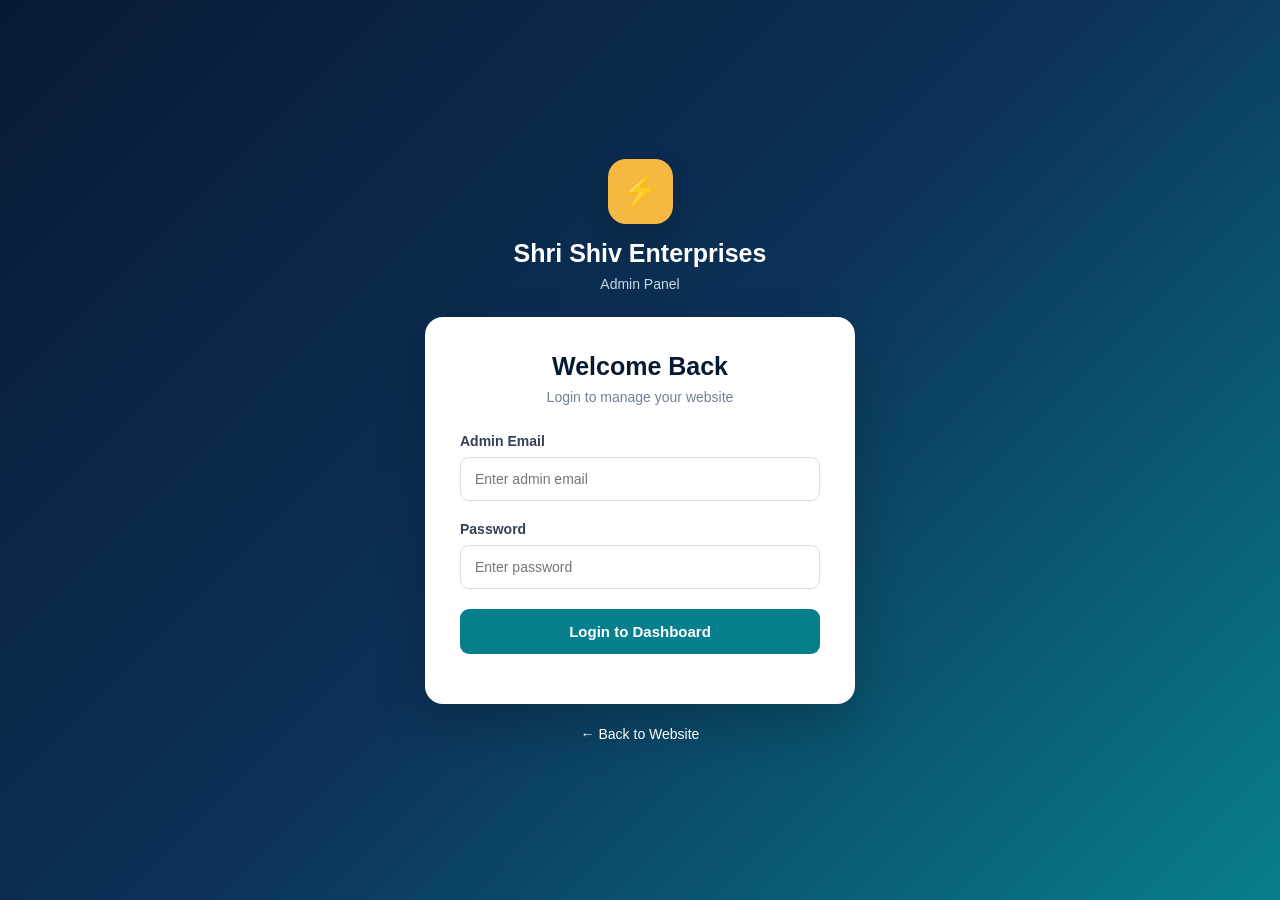
<file: Admin/admin-settings.html>
```html
<!DOCTYPE html>
<html lang="en">

<head>
    <meta charset="UTF-8">
    <meta name="viewport" content="width=device-width, initial-scale=1.0">

    <title>Admin Settings | Shri Shiv Enterprises</title>

    <link rel="stylesheet" href="admin.css">
</head>

<body class="dashboard-page">

    <div class="dashboard-layout">

        <!-- ================= SIDEBAR ================= -->

        <aside class="sidebar">

            <div class="sidebar-brand">
                <h2>⚡ Shri Shiv Enterprises</h2>
                <p>Website Administration</p>
            </div>

            <div class="sidebar-menu">

                <a href="dashboard.html">
                    📊 Dashboard
                </a>

                <a href="products.html">
                    🚗 Manage Products
                </a>

                <a href="enquiries.html">
                    📩 Enquiries
                </a>

                <a href="gallery.html">
                    🖼️ Gallery
                </a>

                <a href="festival.html">
                    🎉 Festival Updates
                </a>

                <a href="admin-settings.html" class="active">
                    ⚙️ Admin Settings
                </a>

                <a href="../index.html" target="_blank">
                    🌐 View Website
                </a>

                <button class="logout-btn" onclick="logoutAdmin()">
                    🚪 Logout
                </button>

            </div>

        </aside>


        <!-- ================= MAIN ================= -->

        <main class="dashboard-main">

            <header class="dashboard-header">

                <div>
                    <h1>Admin Settings</h1>
                    <p>Update your admin login credentials.</p>
                </div>

                <a href="dashboard.html" class="header-btn">
                    ← Dashboard
                </a>

            </header>


            <!-- ================= SETTINGS CARD ================= -->

            <section class="dashboard-section">

                <h2>Change Login Details</h2>

                <p>
                    You can update your admin email and password whenever required.
                </p>

                <form id="adminSettingsForm" style="max-width: 600px; margin-top: 25px;">

                    <label for="currentPassword">
                        Current Password
                    </label>

                    <input
                        type="password"
                        id="currentPassword"
                        placeholder="Enter current password"
                        required
                        style="width: 100%; padding: 12px; margin: 8px 0 20px;"
                    >


                    <label for="newEmail">
                        New Admin Email
                    </label>

                    <input
                        type="email"
                        id="newEmail"
                        placeholder="Enter new admin email"
                        required
                        style="width: 100%; padding: 12px; margin: 8px 0 20px;"
                    >


                    <label for="newPassword">
                        New Password
                    </label>

                    <input
                        type="password"
                        id="newPassword"
                        placeholder="Enter new password"
                        required
                        minlength="6"
                        style="width: 100%; padding: 12px; margin: 8px 0 20px;"
                    >


                    <label for="confirmPassword">
                        Confirm New Password
                    </label>

                    <input
                        type="password"
                        id="confirmPassword"
                        placeholder="Confirm new password"
                        required
                        minlength="6"
                        style="width: 100%; padding: 12px; margin: 8px 0 20px;"
                    >


                    <button
                        type="submit"
                        class="submit-btn"
                        id="updateAdminBtn">
                        Update Login Details
                    </button>

                    <p id="settingsMessage" style="margin-top: 15px;"></p>

                </form>

            </section>

        </main>

    </div>


    <!-- ================= JAVASCRIPT ================= -->

    <script>

        // ==========================================
        // CHECK LOGIN
        // ==========================================

        const adminToken = localStorage.getItem("adminToken");

        if (!adminToken) {
            window.location.href = "login.html";
        }


        // ==========================================
        // LOGOUT
        // ==========================================

        function logoutAdmin() {

            localStorage.removeItem("adminToken");
            localStorage.removeItem("adminUser");

            window.location.href = "login.html";

        }


        // ==========================================
        // UPDATE ADMIN DETAILS
        // ==========================================

        const form = document.getElementById("adminSettingsForm");

        form.addEventListener("submit", async function (event) {

            event.preventDefault();

            const currentPassword =
                document.getElementById("currentPassword").value.trim();

            const newEmail =
                document.getElementById("newEmail").value.trim();

            const newPassword =
                document.getElementById("newPassword").value;

            const confirmPassword =
                document.getElementById("confirmPassword").value;

            const message =
                document.getElementById("settingsMessage");

            const button =
                document.getElementById("updateAdminBtn");


            // ==========================================
            // CHECK PASSWORD MATCH
            // ==========================================

            if (newPassword !== confirmPassword) {

                message.textContent =
                    "New password and confirm password do not match.";

                message.style.color = "red";

                return;

            }


            button.disabled = true;
            button.textContent = "Updating...";

            message.textContent = "Please wait...";
            message.style.color = "#087f8c";


            try {

                const response = await fetch(
                    "https://shri-shiv-enterprises-backened.onrender.com/api/admin/update-credentials",
                    {
                        method: "PUT",

                        headers: {
                            "Content-Type": "application/json",
                            "Authorization": "Bearer " + adminToken
                        },

                        body: JSON.stringify({
                            currentPassword: currentPassword,
                            newEmail: newEmail,
                            newPassword: newPassword
                        })
                    }
                );


                const data = await response.json();


                if (response.ok) {

                    message.textContent =
                        "Login details updated successfully. Please login again.";

                    message.style.color = "green";

                    form.reset();


                    setTimeout(function () {

                        localStorage.removeItem("adminToken");
                        localStorage.removeItem("adminUser");

                        window.location.href = "login.html";

                    }, 1500);


                } else {

                    message.textContent =
                        data.message || "Unable to update login details.";

                    message.style.color = "red";

                    button.disabled = false;
                    button.textContent = "Update Login Details";

                }


            } catch (error) {

                console.error("Admin Settings Error:", error);

                message.textContent =
                    "Unable to connect to server.";

                message.style.color = "red";

                button.disabled = false;
                button.textContent = "Update Login Details";

            }

        });

    </script>

</body>

</html>
```
</file>
<file: Admin/admin.css>
/* ================= GENERAL ================= */

* {
    margin: 0;
    padding: 0;
    box-sizing: border-box;
}

body {
    font-family: Arial, Helvetica, sans-serif;
    background: #f4f7fb;
    color: #172033;
}

/* ================= LOGIN PAGE ================= */

.login-page {
    min-height: 100vh;
    display: flex;
    justify-content: center;
    align-items: center;
    padding: 20px;
    background:
        linear-gradient(135deg, #071a33, #0c3158, #087f8c);
}

.login-container {
    width: 100%;
    max-width: 430px;
}

.login-brand {
    text-align: center;
    color: white;
    margin-bottom: 25px;
}

.brand-icon {
    width: 65px;
    height: 65px;
    margin: 0 auto 15px;
    display: flex;
    justify-content: center;
    align-items: center;
    border-radius: 18px;
    background: #f5b942;
    color: #071a33;
    font-size: 32px;
    box-shadow: 0 10px 25px rgba(0, 0, 0, 0.2);
}

.login-brand h1 {
    font-size: 25px;
    margin-bottom: 8px;
}

.login-brand p {
    color: #c8d8e8;
    font-size: 14px;
}

.login-form {
    background: white;
    padding: 35px;
    border-radius: 18px;
    box-shadow: 0 20px 50px rgba(0, 0, 0, 0.2);
}

.login-form h2 {
    text-align: center;
    font-size: 25px;
    margin-bottom: 8px;
    color: #071a33;
}

.login-subtitle {
    text-align: center;
    color: #718096;
    font-size: 14px;
    margin-bottom: 28px;
}

.login-form label {
    display: block;
    font-size: 14px;
    font-weight: bold;
    margin-bottom: 8px;
    color: #344054;
}

.login-form input {
    width: 100%;
    padding: 13px 14px;
    margin-bottom: 20px;
    border: 1px solid #d7dee8;
    border-radius: 9px;
    outline: none;
    font-size: 14px;
    transition: 0.3s;
}

.login-form input:focus {
    border-color: #087f8c;
    box-shadow: 0 0 0 3px rgba(8, 127, 140, 0.12);
}

.login-btn {
    width: 100%;
    padding: 14px;
    border: none;
    border-radius: 9px;
    background: #087f8c;
    color: white;
    font-size: 15px;
    font-weight: bold;
    cursor: pointer;
    transition: 0.3s;
}

.login-btn:hover {
    background: #06636d;
    transform: translateY(-2px);
}

.login-message {
    text-align: center;
    margin-top: 15px;
    font-size: 14px;
}

.back-home {
    display: block;
    text-align: center;
    color: white;
    text-decoration: none;
    margin-top: 22px;
    font-size: 14px;
}

.back-home:hover {
    color: #f5b942;
}

/* ================= DASHBOARD ================= */

.dashboard-page {
    min-height: 100vh;
}

.dashboard-layout {
    display: flex;
    min-height: 100vh;
}

.sidebar {
    width: 250px;
    background: #071a33;
    color: white;
    padding: 25px 18px;
}

.sidebar-brand {
    padding: 10px;
    margin-bottom: 35px;
}

.sidebar-brand h2 {
    font-size: 19px;
    line-height: 1.4;
}

.sidebar-brand p {
    color: #a9bfd5;
    font-size: 12px;
    margin-top: 6px;
}

.sidebar-menu {
    display: flex;
    flex-direction: column;
    gap: 10px;
}

.sidebar-menu a,
.logout-btn {
    display: block;
    width: 100%;
    padding: 13px 15px;
    border-radius: 8px;
    color: #d6e2ef;
    text-decoration: none;
    border: none;
    background: transparent;
    text-align: left;
    font-size: 14px;
    cursor: pointer;
}

.sidebar-menu a:hover,
.sidebar-menu a.active,
.logout-btn:hover {
    background: #0d4b70;
    color: white;
}

.logout-btn {
    margin-top: 30px;
}

.dashboard-main {
    flex: 1;
    padding: 30px;
}

.dashboard-header {
    display: flex;
    justify-content: space-between;
    align-items: center;
    gap: 20px;
    margin-bottom: 30px;
}

.dashboard-header h1 {
    font-size: 28px;
    color: #071a33;
}

.dashboard-header p {
    color: #718096;
    margin-top: 7px;
}

.header-btn {
    padding: 12px 18px;
    background: #087f8c;
    color: white;
    border-radius: 8px;
    text-decoration: none;
    font-size: 14px;
}

.dashboard-cards {
    display: grid;
    grid-template-columns: repeat(3, 1fr);
    gap: 20px;
    margin-bottom: 30px;
}

.dashboard-card {
    background: white;
    border-radius: 14px;
    padding: 25px;
    box-shadow: 0 5px 20px rgba(24, 39, 75, 0.06);
    border: 1px solid #e7edf4;
}

.dashboard-card span {
    color: #718096;
    font-size: 14px;
}

.dashboard-card h2 {
    margin-top: 12px;
    font-size: 30px;
    color: #071a33;
}

.dashboard-section {
    background: white;
    border-radius: 14px;
    padding: 25px;
    border: 1px solid #e7edf4;
    box-shadow: 0 5px 20px rgba(24, 39, 75, 0.06);
}

.dashboard-section h2 {
    margin-bottom: 12px;
    color: #071a33;
}

.dashboard-section p {
    color: #718096;
    line-height: 1.7;
}

/* ================= RESPONSIVE ================= */

@media (max-width: 800px) {

    .dashboard-layout {
        flex-direction: column;
    }

    .sidebar {
        width: 100%;
    }

    .sidebar-menu {
        flex-direction: row;
        flex-wrap: wrap;
    }

    .sidebar-menu a,
    .logout-btn {
        width: auto;
    }

    .logout-btn {
        margin-top: 0;
    }

    .dashboard-main {
        padding: 20px;
    }

    .dashboard-cards {
        grid-template-columns: 1fr;
    }

    .dashboard-header {
        flex-direction: column;
        align-items: flex-start;
    }
}

@media (max-width: 480px) {

    .login-form {
        padding: 25px 20px;
    }

    .login-brand h1 {
        font-size: 21px;
    }
}


/* ================= ADMIN FORM ================= */

.admin-form {
    display: flex;
    flex-direction: column;
    gap: 10px;
    max-width: 700px;
    margin-top: 20px;
}

.admin-form label {
    font-size: 14px;
    font-weight: bold;
    color: #344054;
    margin-top: 10px;
}

.admin-form input,
.admin-form textarea {
    width: 100%;
    padding: 13px;
    border: 1px solid #d7dee8;
    border-radius: 8px;
    font-family: inherit;
    font-size: 14px;
    outline: none;
    resize: vertical;
}

.admin-form input:focus,
.admin-form textarea:focus {
    border-color: #087f8c;
    box-shadow: 0 0 0 3px rgba(8, 127, 140, 0.1);
}

.save-btn {
    width: fit-content;
    margin-top: 15px;
    padding: 13px 22px;
    border: none;
    border-radius: 8px;
    background: #087f8c;
    color: white;
    font-weight: bold;
    cursor: pointer;
}

.save-btn:hover {
    background: #06636d;
}

.festival-preview {
    margin-top: 25px;
}

#festivalPreviewBox {
    margin-top: 20px;
    padding: 25px;
    border-radius: 12px;
    background: linear-gradient(135deg, #fff8e7, #e9f8f5);
    border: 1px solid #f5d58b;
}

#festivalPreviewBox h3 {
    color: #071a33;
    font-size: 24px;
    margin-bottom: 12px;
}

#festivalPreviewBox p {
    margin-bottom: 15px;
}

/* ================= PRODUCT ADMIN ================= */

.product-list-section {
    margin-top: 25px;
}

.admin-product-list {
    display: flex;
    flex-direction: column;
    gap: 15px;
    margin-top: 20px;
}

.admin-product-item {
    display: flex;
    justify-content: space-between;
    align-items: center;
    gap: 20px;
    padding: 20px;
    border: 1px solid #e1e8f0;
    border-radius: 12px;
    background: #fbfcfe;
}

.admin-product-item h3 {
    color: #071a33;
    margin-bottom: 8px;
}

.admin-product-item span {
    display: inline-block;
    padding: 5px 9px;
    border-radius: 5px;
    background: #e5f5f4;
    color: #087f8c;
    font-size: 11px;
    font-weight: bold;
}

.admin-product-item p {
    margin: 10px 0;
    color: #718096;
}

.admin-product-item small {
    color: #8a96a8;
}

.delete-btn {
    padding: 9px 14px;
    border: none;
    border-radius: 7px;
    background: #dc3545;
    color: white;
    cursor: pointer;
    font-weight: bold;
}

.delete-btn:hover {
    background: #b42332;
}

/* ================= ENQUIRIES ================= */

.enquiry-list {
    margin-top: 20px;
}

.empty-state {
    text-align: center;
    padding: 45px 20px;
    border: 1px dashed #cbd5e1;
    border-radius: 12px;
    background: #f8fafc;
}

.empty-state h3 {
    color: #071a33;
    margin-bottom: 10px;
}

.empty-state p {
    color: #718096;
}

/* ================= GALLERY ADMIN ================= */

.gallery-admin-grid {
    display: grid;
    grid-template-columns: repeat(3, 1fr);
    gap: 20px;
    margin-top: 20px;
}

.gallery-admin-card {
    padding: 15px;
    border: 1px solid #e1e8f0;
    border-radius: 12px;
    background: #fbfcfe;
}

.gallery-admin-card img {
    width: 100%;
    height: 170px;
    object-fit: cover;
    border-radius: 8px;
    margin-bottom: 12px;
}

.gallery-admin-card h3 {
    color: #071a33;
    font-size: 16px;
    margin-bottom: 8px;
}

.gallery-admin-card p {
    color: #718096;
    font-size: 12px;
    margin-bottom: 15px;
    word-break: break-word;
}

@media (max-width: 800px) {

    .admin-product-item {
        flex-direction: column;
        align-items: flex-start;
    }

    .gallery-admin-grid {
        grid-template-columns: 1fr;
    }

}
</file>
